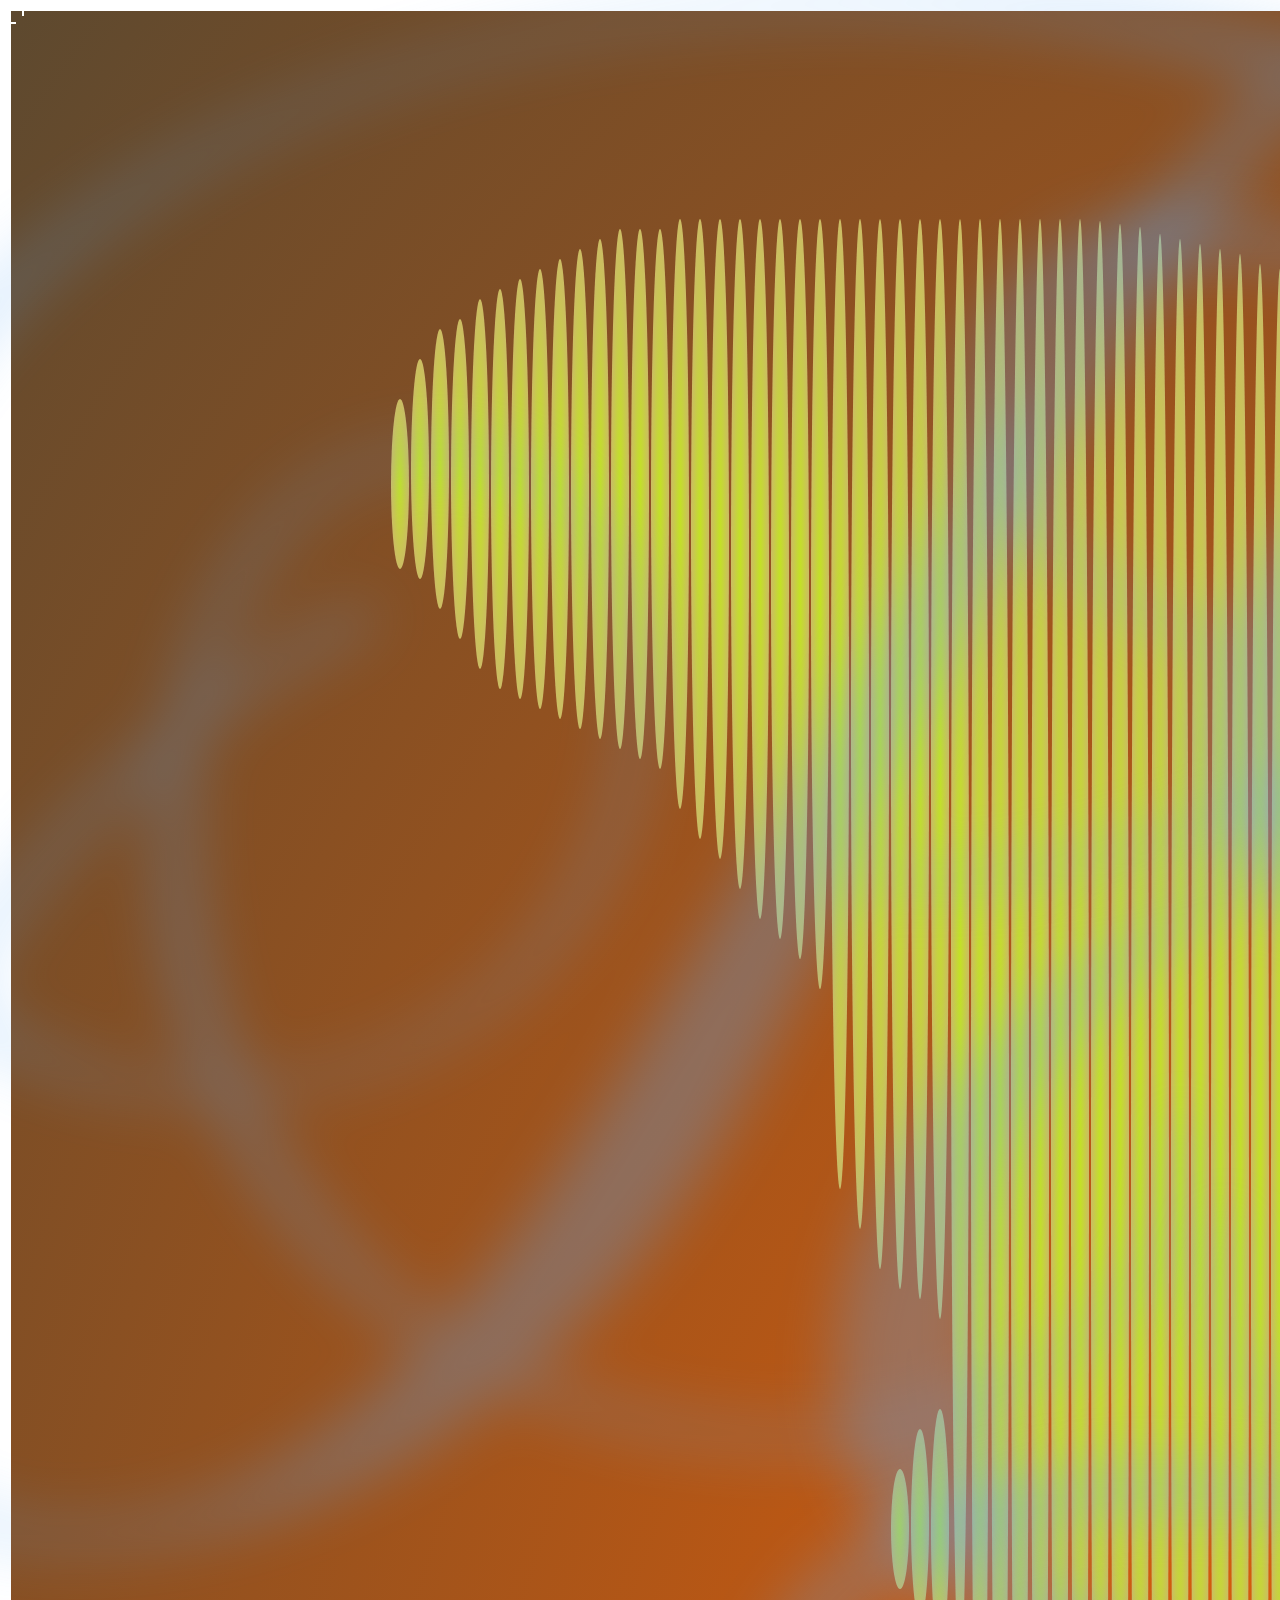
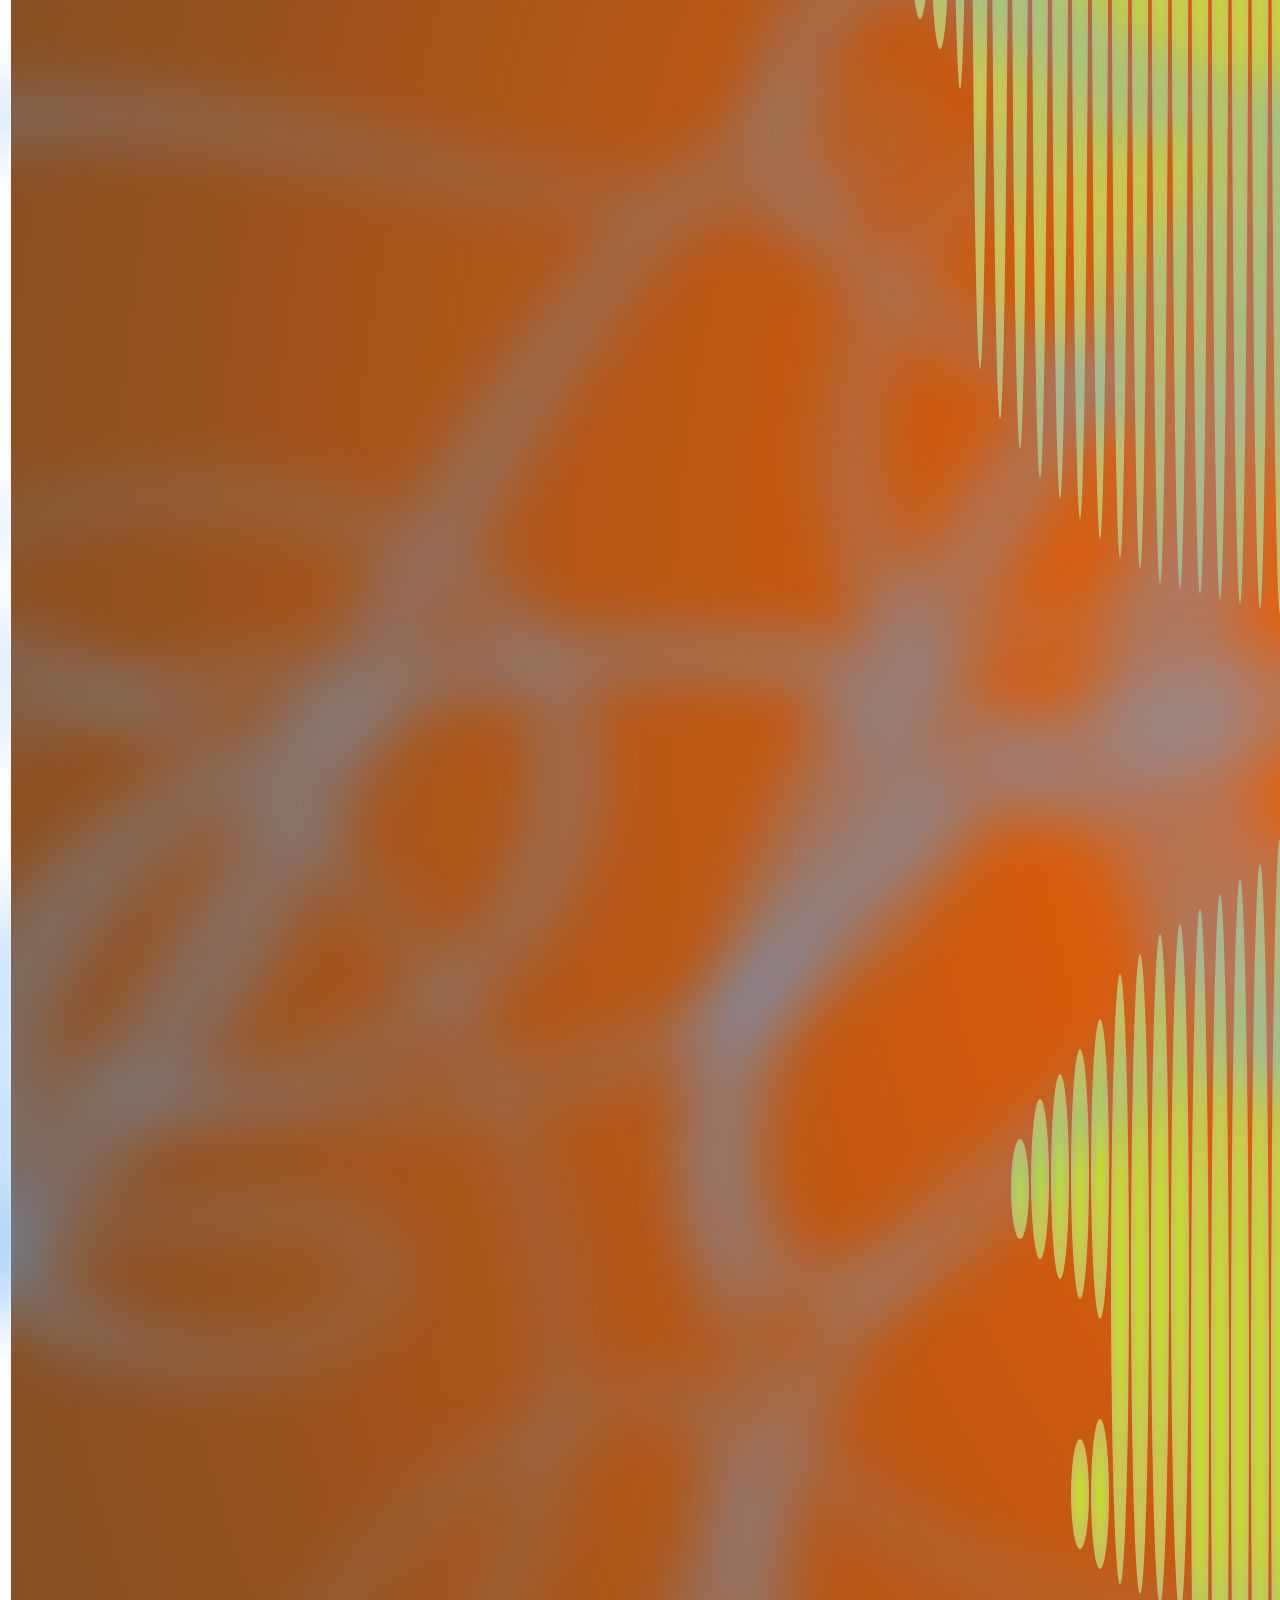
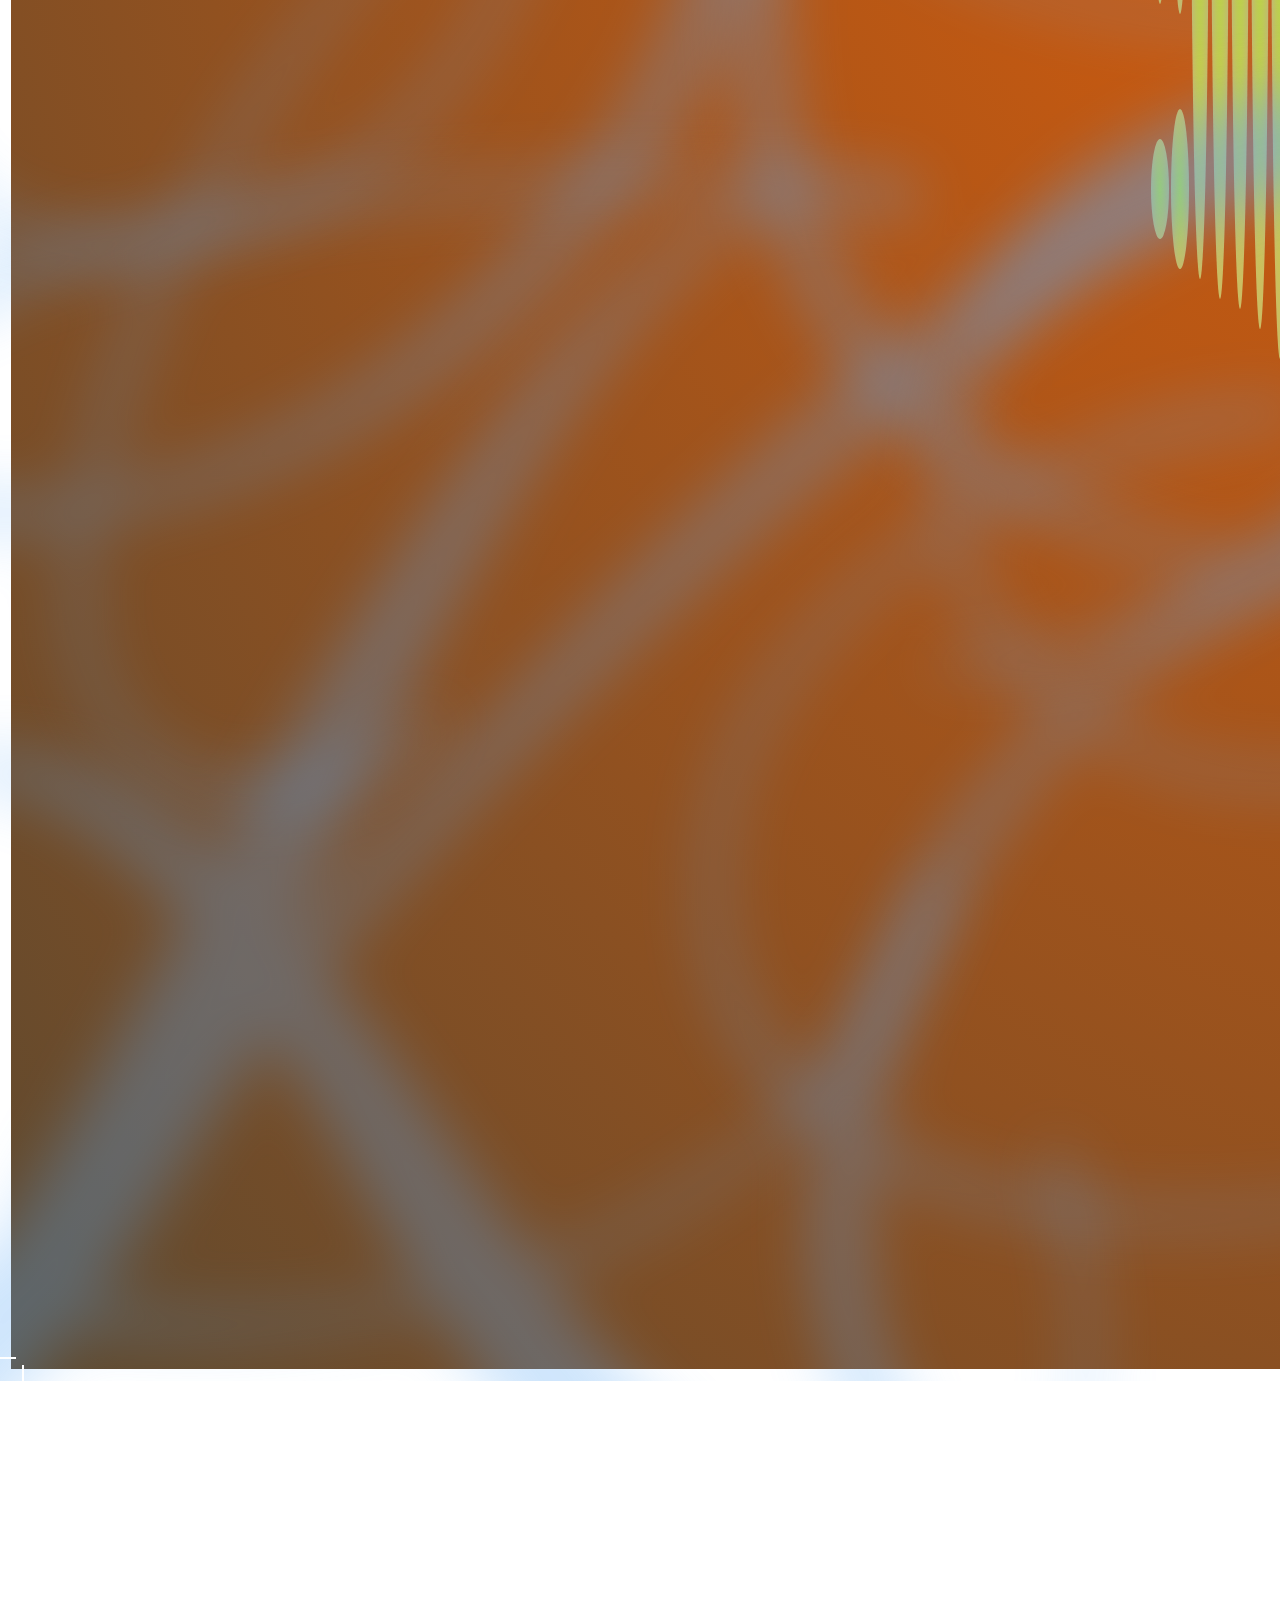
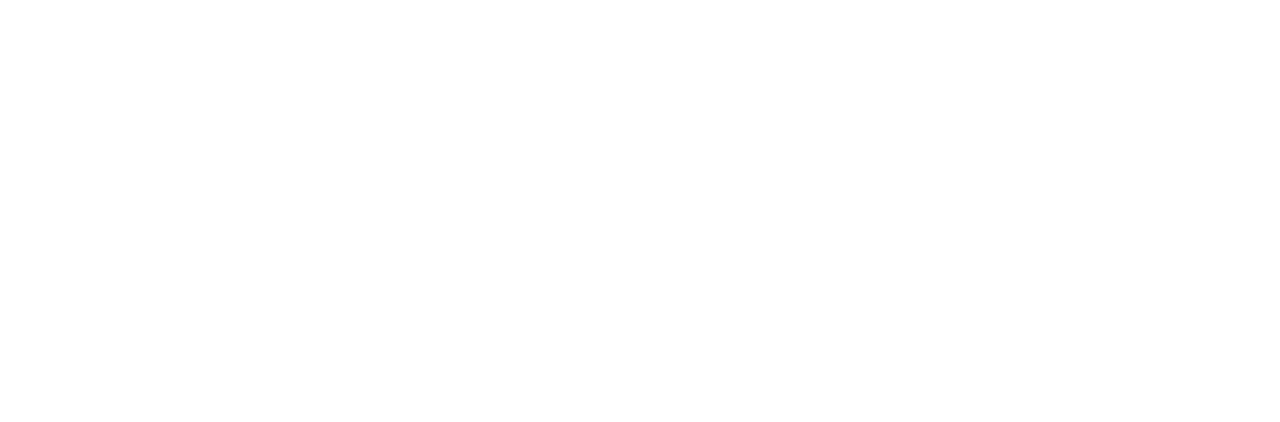
<file: index.html>
<!DOCTYPE html>
<html>
<head>
  <meta charset="UTF-8">
  <title>Juliste</title>
  <link rel="stylesheet" href="/perhonen.css">
  <link href="https://fonts.googleapis.com/css2?family=Mea+Culpa&display=swap" rel="stylesheet">
  <style>
    
  </style>
</head>
<body>
  <main>
    <!-- CROP MARKS - ÄLÄ POISTA! -->
    <div class="cropmark topleft"></div>
    <div class="cropmark topright"></div>
    <div class="cropmark bottomleft"></div>
    <div class="cropmark bottomright"></div>
    <div class="poster-content">
      <!-- JULISTEEN SISÄLTÖ NÄIDEN KAHDEN KOMMENTIN VÄLIIN -->
        
        <!-- esimerkit -->
        <div class="background pattern"></div>

        <div><img class="perhosmalli" src="/perhosmalli.png" alt="perhosmalli" width="" height=""></div>

        <div class="perhonen">
            <div class="viiva1"></div>
            <div class="viiva2"></div>
            <div class="viiva3"></div>
            <div class="viiva4"></div>
            <div class="viiva5"></div>
            <div class="viiva6"></div>
            <div class="viiva7"></div>
            <div class="viiva8"></div>
            <div class="viiva9"></div>
            <div class="viiva10"></div>
            <div class="viiva11"></div>
            <div class="viiva12"></div>
            <div class="viiva13"></div>
            <div class="viiva14"></div>
            <div class="viiva15"></div>
            <div class="viiva16"></div>
            <div class="viiva17"></div>
            <div class="viiva18"></div>
            <div class="viiva19"></div>
            <div class="viiva20"></div>
            <div class="viiva21"></div>
            <div class="viiva22"></div>
            <div class="viiva23"></div>
            <div class="viiva24"></div>
            <div class="viiva25"></div>
            <div class="viiva26"></div>
            <div class="viiva27"></div>
            <div class="viiva28"></div>
            <div class="viiva29"></div>
            <div class="viiva30"></div>
            <div class="viiva31"></div>
            <div class="viiva32"></div>
            <div class="viiva33"></div>
            <div class="viiva34"></div>
            <div class="viiva35"></div>
            <div class="viiva36"></div>
            <div class="viiva37"></div>
            <div class="viiva38"></div>
            <div class="viiva39"></div>
            <div class="viiva40"></div>
            <div class="viiva41"></div>
            <div class="viiva42"></div>
            <div class="viiva43"></div>
            <div class="viiva44"></div>
            <div class="viiva45"></div>
            <div class="viiva46"></div>
            <div class="viiva47"></div>
            <div class="viiva48"></div>
            <div class="viiva49"></div>
            <div class="viiva50"></div>
            <div class="viiva51"></div>
            <div class="viiva52"></div>
            <div class="viiva53"></div>
            <div class="viiva54"></div>
            <div class="viiva55"></div>
            <div class="viiva56"></div>
            <div class="viiva57"></div>
            <div class="viiva58"></div>
            <div class="viiva59"></div>
            <div class="viiva60"></div>
            <div class="viiva61"></div>
            <div class="viiva62"></div>
            <div class="viiva63"></div>
            <div class="viiva64"></div>
            <div class="viiva65"></div>
            <div class="viiva66"></div>
            <div class="viiva67"></div>
            <div class="viiva68"></div>
            <div class="viiva69"></div>
            <div class="viiva70"></div>
            <div class="viiva71"></div>
            <div class="viiva72"></div>
            <div class="viiva73"></div>
            <div class="viiva74"></div>
            <div class="viiva75"></div>
            <div class="viiva76"></div>
            <div class="viiva77"></div>
            <div class="viiva78"></div>
            <div class="viiva79"></div>
            <div class="viiva80"></div>
            <div class="viiva81"></div>
            <div class="viiva82"></div>
            <div class="viiva83"></div>
            <div class="viiva84"></div>
            <div class="viiva85"></div>
            <div class="viiva86"></div>
            <div class="viiva87"></div>
            <div class="viiva88"></div>
            <div class="viiva89"></div>
            <div class="viiva90"></div>
            <div class="viiva91"></div>
            <div class="viiva92"></div>
            <div class="viiva93"></div>
            <div class="viiva94"></div>
            <div class="viiva95"></div>
            <div class="viiva96"></div>
            <div class="viiva97"></div>
            <div class="viiva98"></div>
            <div class="viiva99"></div>
            <div class="viiva100"></div>
            <div class="viiva101"></div>
            <div class="viiva102"></div>
            <div class="viiva103"></div>
            <div class="viiva104"></div>
            <div class="viiva105"></div>
            <div class="viiva106"></div>
            <div class="viiva107"></div>
            <div class="viiva108"></div>
            <div class="viiva109"></div>
            <div class="viiva110"></div>
            <div class="viiva111"></div>
            <div class="viiva112"></div>
            <div class="viiva113"></div>
            <div class="viiva114"></div>
            <div class="viiva115"></div>
            <div class="viiva116"></div>
            <div class="viiva117"></div>
            <div class="viiva118"></div>
            <div class="viiva119"></div>
            <div class="viiva120"></div>
            <div class="viiva121"></div>
            <div class="viiva122"></div>
            <div class="viiva123"></div>
            <div class="viiva124"></div>
            <div class="viiva125"></div>
            <div class="viiva126"></div>
            <div class="viiva127"></div>
            <div class="viiva128"></div>
            <div class="viiva129"></div>
            <div class="viiva130"></div>
            <div class="viiva131"></div>
            <div class="viiva132"></div>
            <div class="viiva133"></div>
            <div class="viiva134"></div>
            <div class="viiva135"></div>
            <div class="viiva136"></div>
            <div class="viiva137"></div>
            <div class="viiva138"></div>

            <div class="viiva139"></div>
            <div class="viiva140"></div>
            <div class="viiva141"></div>
            <div class="viiva142"></div>
            <div class="viiva143"></div>
            <div class="viiva144"></div>
            <div class="viiva145"></div>
            <div class="viiva146"></div>
            <div class="viiva147"></div>
            <div class="viiva148"></div>
            <div class="viiva149"></div>
            <div class="viiva150"></div>
            <div class="viiva151"></div>
            <div class="viiva152"></div>
            <div class="viiva153"></div>
            <div class="viiva154"></div>
            <div class="viiva155"></div>
            <div class="viiva156"></div>
            <div class="viiva157"></div>
            <div class="viiva158"></div>
            <div class="viiva159"></div>
            <div class="viiva160"></div>
            <div class="viiva161"></div>
            <div class="viiva162"></div>
            <div class="viiva163"></div>
            <div class="viiva164"></div>
            <div class="viiva165"></div>
            <div class="viiva166"></div>
            <div class="viiva167"></div>
            <div class="viiva168"></div>
            <div class="viiva169"></div>
            <div class="viiva170"></div>
            <div class="viiva171"></div>
            <div class="viiva172"></div>
            <div class="viiva173"></div>
            <div class="viiva174"></div>
            <div class="viiva175"></div>
            <div class="viiva176"></div>
            <div class="viiva177"></div>
            <div class="viiva178"></div>
            <div class="viiva179"></div>
            <div class="viiva180"></div>
            <div class="viiva181"></div>
            <div class="viiva182"></div>
            <div class="viiva183"></div>
            <div class="viiva184"></div>
            <div class="viiva185"></div>
            <div class="viiva186"></div>
            <div class="viiva187"></div>
            <div class="viiva188"></div>

        </div>

        <div class="teksti">
            <div class="P">P</div>
            <div class="E1">E</div>
            <div class="R">R</div>
            <div class="H">H</div>
            <div class="O">O</div>
            <div class="S">S</div>
            <div class="E2">E</div>
            <div class="F">F</div>
            <div class="E3">E</div>
            <div class="K">K</div>
            <div class="T">T</div>
            <div class="I">I</div>
        </div>

      <!-- JULISTEEN SISÄLTÖ NÄIDEN KAHDEN KOMMENTIN VÄLIIN -->
    </div>
  </main>
</body>
</html>
</file>
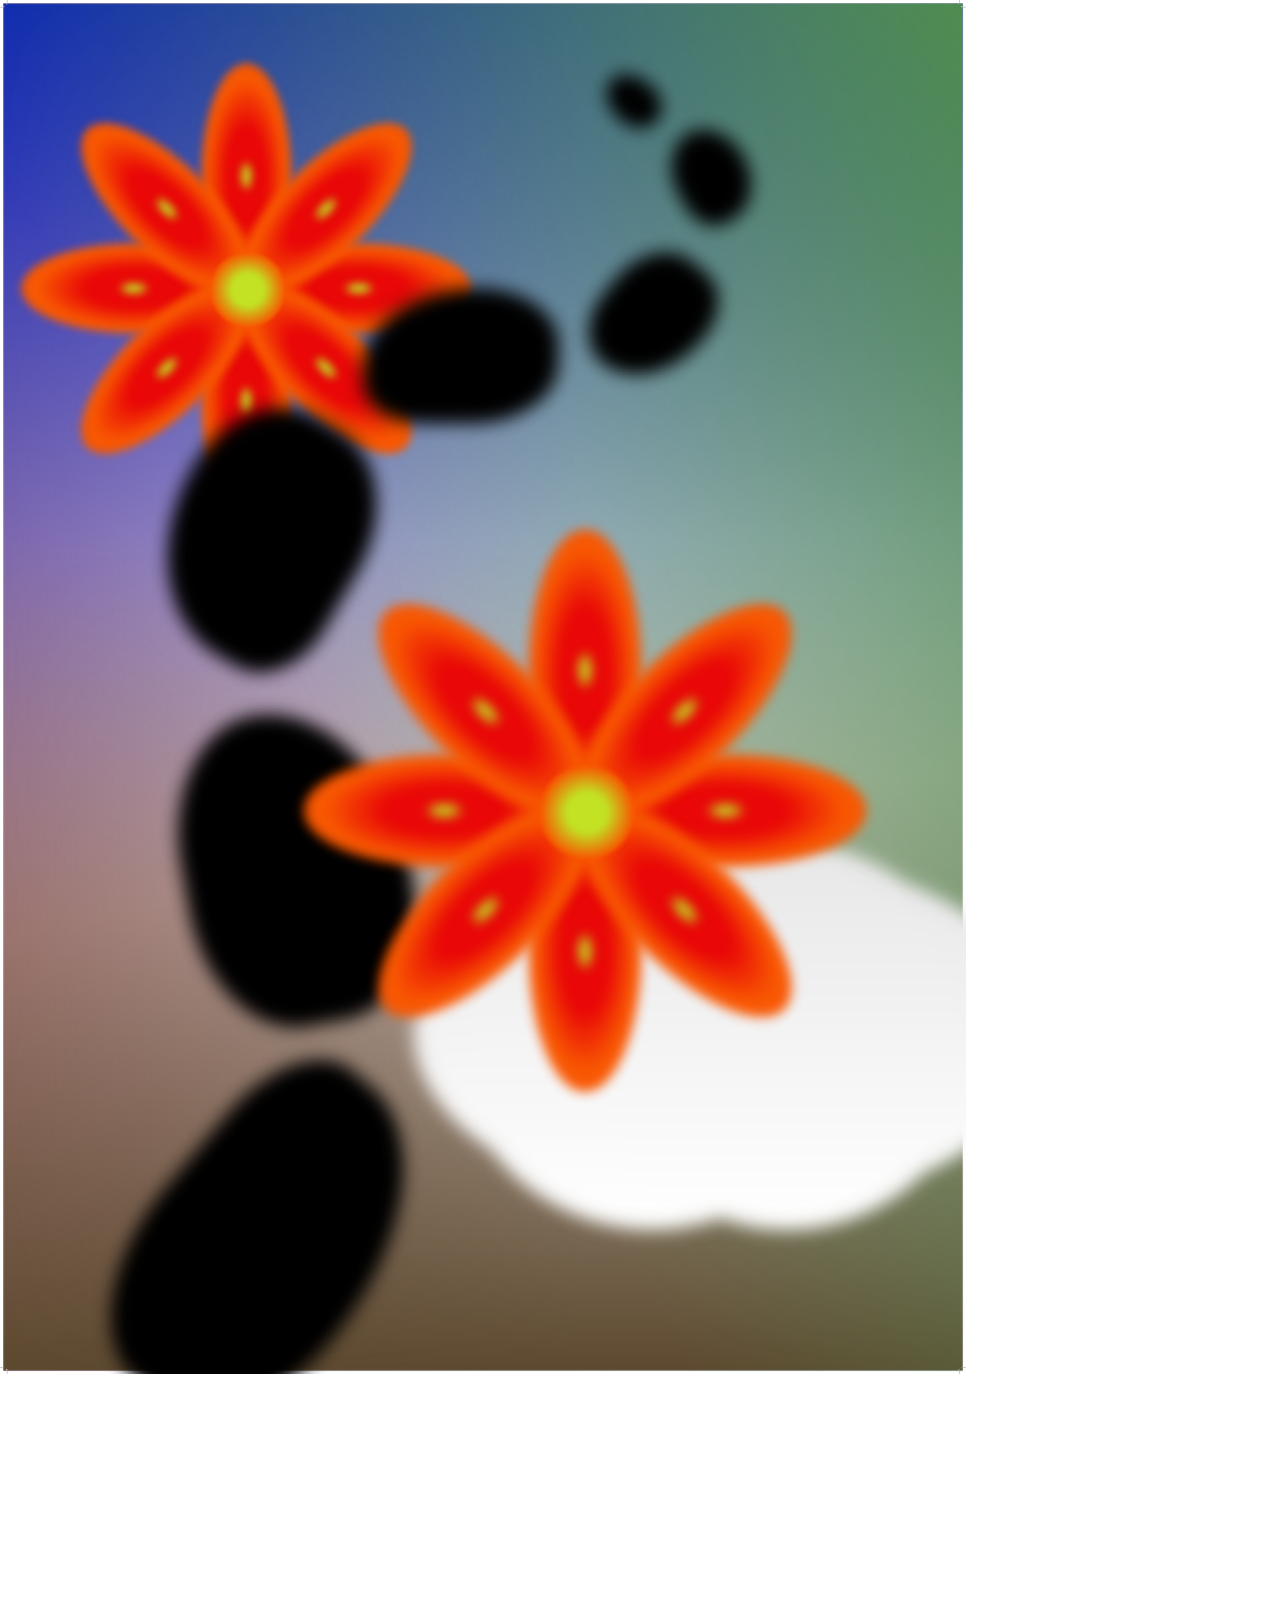
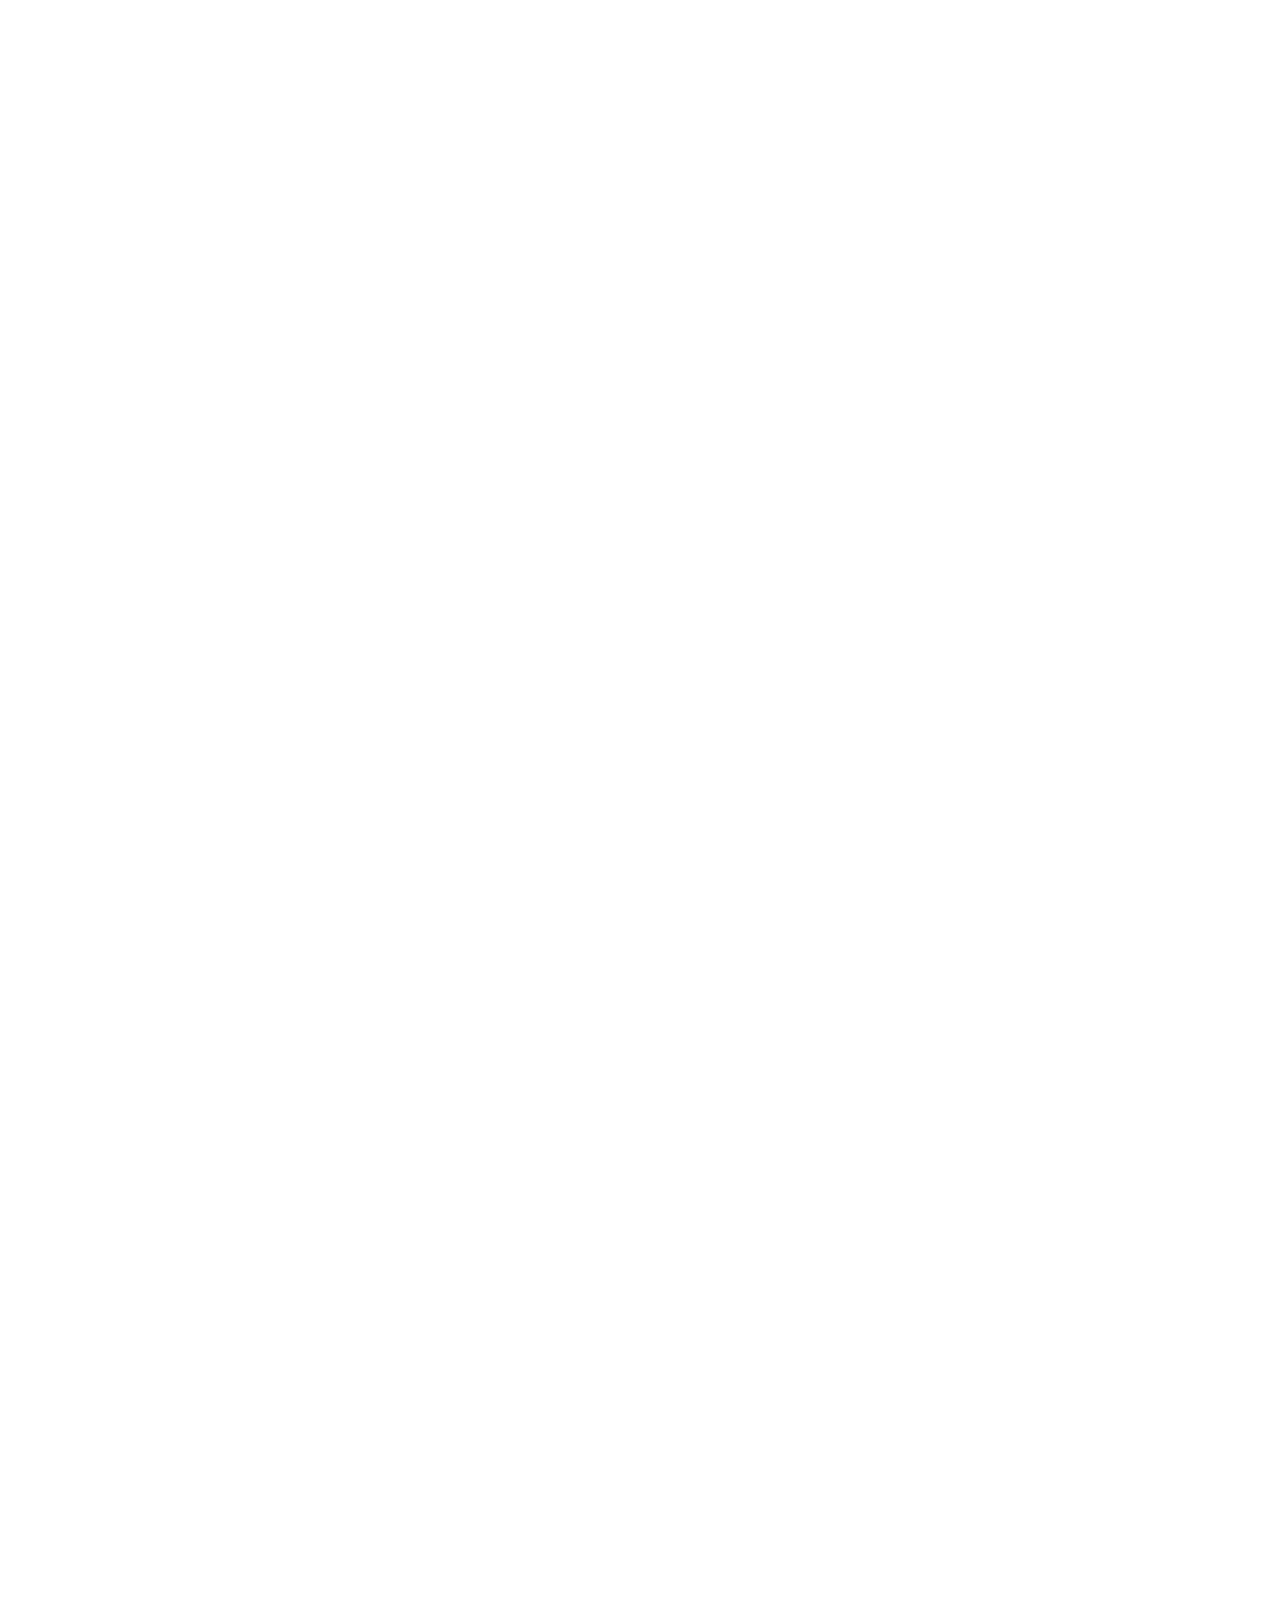
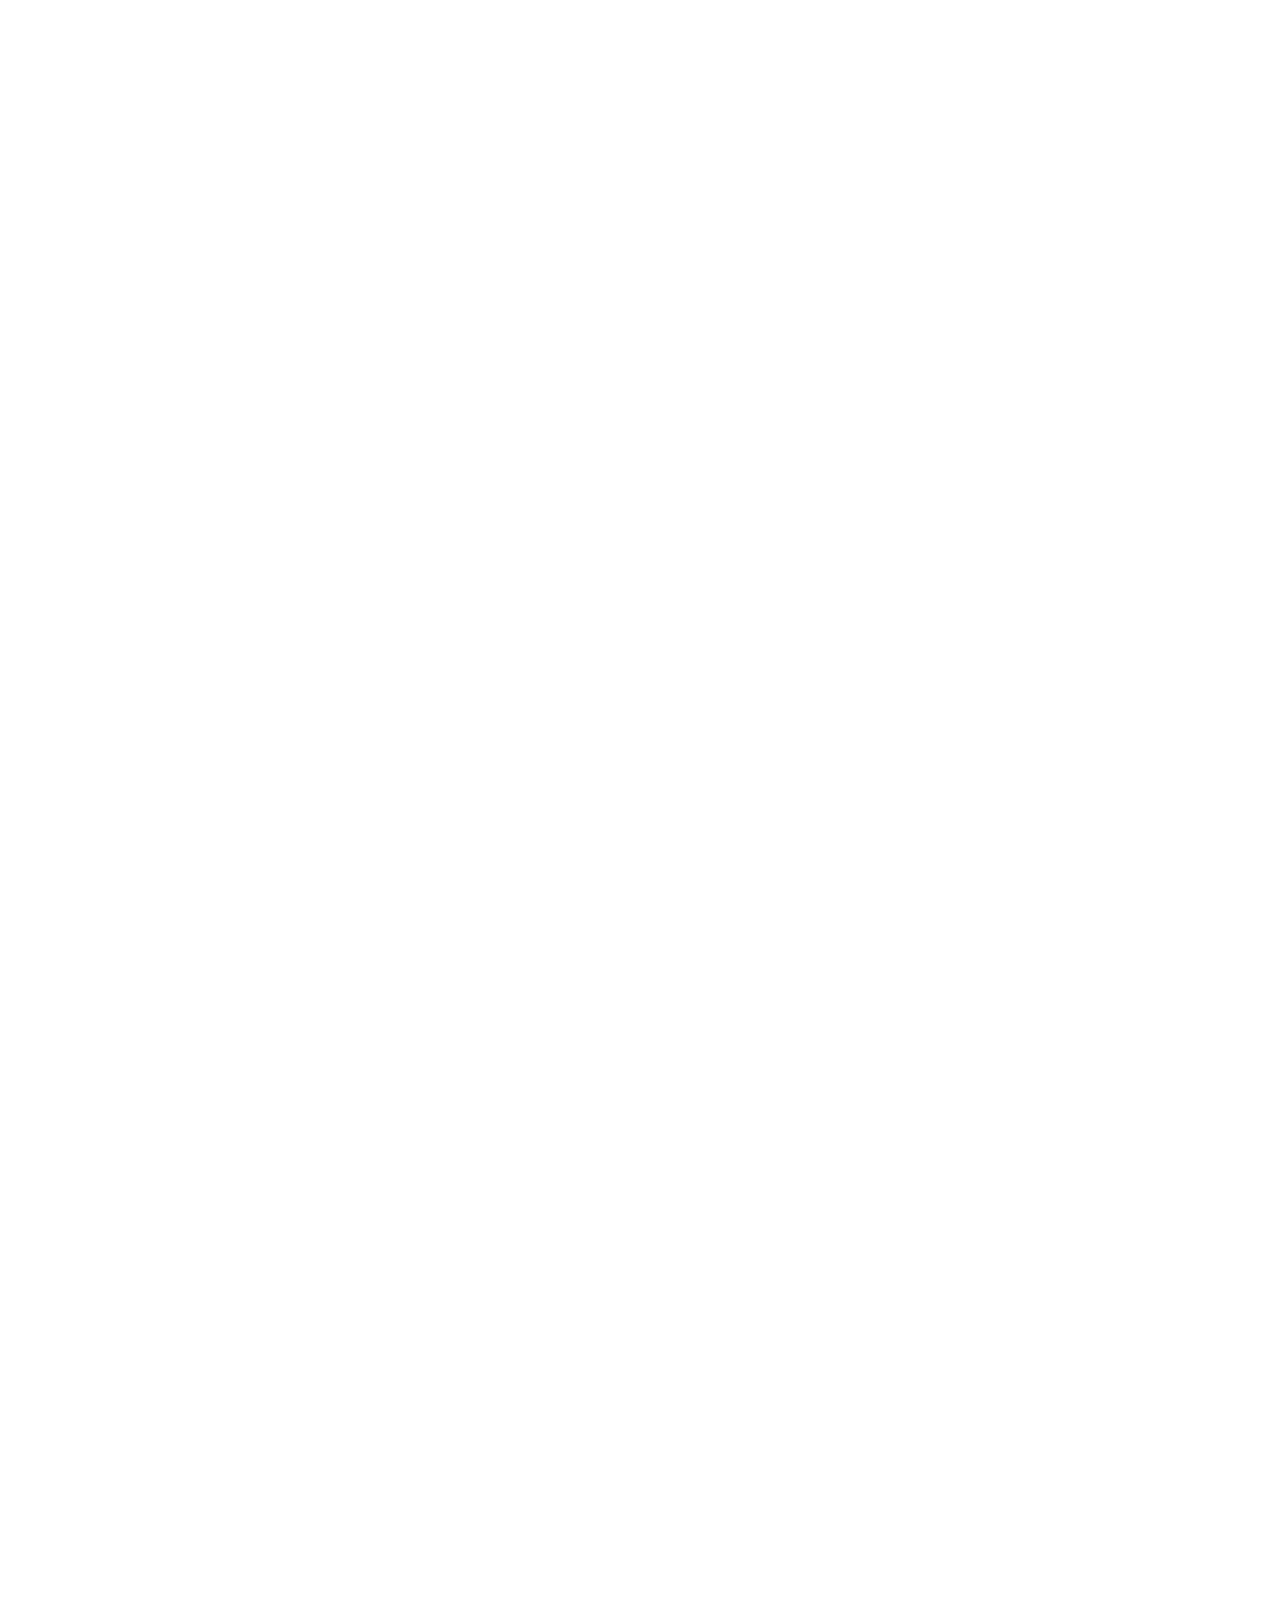
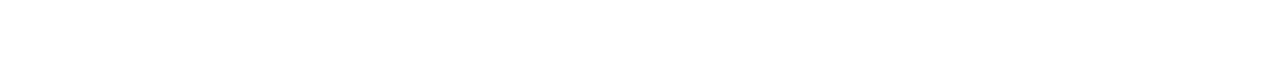
<file: poster.html>
<!DOCTYPE html>
<html>
<head>
  <meta charset="UTF-8">
  <title>Juliste</title>
  <link rel="stylesheet" href="/styles.css">
  <style>
    
  </style>
</head>
<body>
  <main>
    <!-- CROP MARKS - ÄLÄ POISTA! -->
    <div class="cropmark topleft"></div>
    <div class="cropmark topright"></div>
    <div class="cropmark bottomleft"></div>
    <div class="cropmark bottomright"></div>
    <div class="poster-content">
      <!-- JULISTEEN SISÄLTÖ NÄIDEN KAHDEN KOMMENTIN VÄLIIN -->
        
        <!-- esimerkit -->
        <div class="background"></div>

        <div class="cloud"></div>

        <div class="flower2">
            <div class="petal petal1"></div>
            <div class="petal petal2"></div>
            <div class="petal petal3"></div>
            <div class="petal petal4"></div>
            <div class="petal petal5"></div>
            <div class="petal petal6"></div>
            <div class="petal petal7"></div>
            <div class="petal petal8"></div>
            <div class="center"></div>
        </div>

        <div class="potatoes">
            <div class="potato potato1"></div>
            <div class="potato potato2"></div>
            <div class="potato potato3"></div>
            <div class="potato potato4"></div>
            <div class="potato potato5"></div>
            <div class="potato potato6"></div>
            <div class="potato potato7"></div>
        </div>

        <div class="flower1">
            <div class="petal petal1"></div>
            <div class="petal petal2"></div>
            <div class="petal petal3"></div>
            <div class="petal petal4"></div>
            <div class="petal petal5"></div>
            <div class="petal petal6"></div>
            <div class="petal petal7"></div>
            <div class="petal petal8"></div>
            <div class="center"></div>
        </div>

      <!-- JULISTEEN SISÄLTÖ NÄIDEN KAHDEN KOMMENTIN VÄLIIN -->
    </div>
  </main>
</body>
</html>
</file>
<file: perhonen.css>
*:where(:not(html, iframe, canvas, img, svg, video, audio):not(svg *, symbol *)) {
    all: unset;
    display: revert;
  }
  *, *::before, *::after {
    box-sizing: border-box;
  }
  html, body {
    margin:0;
    width:fit-content;
    overflow: hidden;
  }
  @page {
    size: 852mm 1212mm;
    margin: 0mm;
  }
  main {
    width:846mm;
    height:1206mm;
    margin:3mm;
    position:relative;
  }
  .poster-content {
    width:100%;
    height:100%;
  }
  .cropmark, .cropmark:after {
    position:absolute;
    background:black;
    outline:0.1mm solid white;
    z-index:10000;
  }
  .topleft {
    width:0.1mm;
    height: 4mm;
    top:-3mm;
    left:3mm;
  }
  .topleft::after { 
    content:'';
    height:0.1mm;
    width:4mm;
    top:6mm;
    left:-6mm;
  }
  .topright {
    width:0.1mm;
    height:4mm;
    top:-3mm;
    right:3mm;
  }
  .topright::after {
    content:'';
    height:0.1mm;
    width:4mm;
    top:6mm;
    right:-6mm;
  }
  .bottomleft {
  width:0.1mm;
  height:4mm;
  bottom:-3mm;
  left:3mm;
  }
  .bottomleft::after {
    content:'';
    height:0.1mm;
    width:4mm;
    bottom:6mm;
    left:-6mm;
  }
  .bottomright {
    width:0.1mm;
    height:4mm;
    bottom:-3mm;
    right:3mm;
  }
  .bottomright::after {
    content:'';
    height:0.1mm;
    width:4mm;
    bottom:6mm;
    right:-6mm;
  }

  body {
    transform-origin:0 0;

  }


  .background {
    width:100%;
    height:100%;
    background-color: black;
    background:
              
              linear-gradient(240deg, #508c50, rgba(0,255,0,0) 60.71%),
              linear-gradient(0deg, #5d492f, rgba(0,0,255,0) 60.71%),
              linear-gradient(170deg, #0a23ba, rgba(0,0,255,0) 60.71%),
              linear-gradient(90deg, #d29aa7, rgba(255,0,0,0) 60.71%);

              background: radial-gradient(#ff6200, #5d492f);
  }



.perhosmalli {
    position: absolute;
    right: -590px;
    top: 1800px;
    opacity: 50%;
    scale: 0%;
}


.perhonen {
    position: absolute;
    div {
        background-color: #c3e224;
        position: absolute;
        border-radius: 50%;
        width: 18px;
        background: radial-gradient(#c3e224, #cfac7f);
    }   
 }

 .viiva1 { height: 170px; left: 380px; bottom: 4000px;}
 .viiva2 { height: 220px; left: 400px; bottom: 3990px;}
 .viiva3 { height: 280px; left: 420px; bottom: 3960px;}
 .viiva4 { height: 320px; left: 440px; bottom: 3930px;}
 .viiva5 { height: 370px; left: 460px; bottom: 3900px;}
 .viiva6 { height: 400px; left: 480px; bottom: 3880px;}
 .viiva7 { height: 420px; left: 500px; bottom: 3870px;}
 .viiva8 { height: 440px; left: 520px; bottom: 3860px;}
 .viiva9 { height: 460px; left: 540px; bottom: 3850px;}
 .viiva10 { height: 480px; left: 560px; bottom: 3840px;}
 .viiva11 { height: 500px; left: 580px; bottom: 3830px;}
 .viiva12 { height: 520px; left: 600px; bottom: 3820px;}
 .viiva13 { height: 530px; left: 620px; bottom: 3810px;}
 .viiva14 { height: 540px; left: 640px; bottom: 3800px;}
 .viiva15 { height: 590px; left: 660px; bottom: 3760px;}
 .viiva16 { height: 620px; left: 680px; bottom: 3730px;}
 .viiva17 { height: 640px; left: 700px; bottom: 3710px;}
 .viiva18 { height: 670px; left: 720px; bottom: 3680px;}
 .viiva19 { height: 700px; left: 740px; bottom: 3650px;}
 .viiva20 { height: 720px; left: 760px; bottom: 3630px;}
 .viiva21 { height: 740px; left: 780px; bottom: 3610px;}
 .viiva22 { height: 770px; left: 800px; bottom: 3580px;}
 .viiva23 { height: 970px; left: 820px; bottom: 3380px;}
 .viiva24 { height: 1010px; left: 840px; bottom: 3340px;}
 .viiva25 { height: 1050px; left: 860px; bottom: 3300px;}
 .viiva26 { height: 1070px; left: 880px; bottom: 3280px;}
 .viiva27 { height: 1080px; left: 900px; bottom: 3270px;}
 .viiva28 { height: 1100px; left: 920px; bottom: 3250px;}
 .viiva29 { height: 1470px; left: 940px; bottom: 2880px;}
 .viiva30 { height: 1750px; left: 960px; bottom: 2600px;}
 .viiva31 { height: 1800px; left: 980px; bottom: 2550px;}
 .viiva32 { height: 1830px; left: 1000px; bottom: 2520px;}
 .viiva33 { height: 1860px; left: 1020px; bottom: 2490px;}
 .viiva34 { height: 1880px; left: 1040px; bottom: 2470px;}
 .viiva35 { height: 1900px; left: 1060px; bottom: 2450px;}
 .viiva36 { height: 1918px; left: 1080px; bottom: 2430px;}
 .viiva37 { height: 1935px; left: 1100px; bottom: 2410px;}
 .viiva38 { height: 1942px; left: 1120px; bottom: 2400px;}
 .viiva39 { height: 1950px; left: 1140px; bottom: 2385px;}
 .viiva40 { height: 1950px; left: 1160px; bottom: 2380px;}
 .viiva41 { height: 1950px; left: 1180px; bottom: 2375px;}
 .viiva42 { height: 1950px; left: 1200px; bottom: 2370px;}
 .viiva43 { height: 1950px; left: 1220px; bottom: 2365px;}
 .viiva44 { height: 1945px; left: 1240px; bottom: 2360px;}
 .viiva45 { height: 1945px; left: 1260px; bottom: 2355px;}
 .viiva46 { height: 1940px; left: 1280px; bottom: 2350px;}
 .viiva47 { height: 1935px; left: 1300px; bottom: 2350px;}
 .viiva48 { height: 1930px; left: 1320px; bottom: 2350px;}
 .viiva49 { height: 1925px; left: 1340px; bottom: 2350px;}
 .viiva50 { height: 1920px; left: 1360px; bottom: 2345px;}
 .viiva51 { height: 1915px; left: 1380px; bottom: 2345px;}
 .viiva52 { height: 1910px; left: 1400px; bottom: 2345px;}
 .viiva53 { height: 1905px; left: 1420px; bottom: 2345px;}
 .viiva54 { height: 1900px; left: 1440px; bottom: 2345px;}
 .viiva55 { height: 1895px; left: 1460px; bottom: 2345px;}
 .viiva56 { height: 1885px; left: 1480px; bottom: 2345px;}
 .viiva57 { height: 1880px; left: 1500px; bottom: 2345px;}
 .viiva58 { height: 1875px; left: 1520px; bottom: 2345px;}
 .viiva59 { height: 1865px; left: 1540px; bottom: 2345px;}
 .viiva60 { height: 1850px; left: 1560px; bottom: 2345px;}
 .viiva61 { height: 1840px; left: 1580px; bottom: 2345px;}
 .viiva62 { height: 1825px; left: 1600px; bottom: 2350px;}
 .viiva63 { height: 1810px; left: 1620px; bottom: 2350px;}
 .viiva64 { height: 3785px; left: 1640px; bottom: 360px;}
 .viiva65 { height: 3775px; left: 1660px; bottom: 360px;}
 .viiva66 { height: 3760px; left: 1680px; bottom: 360px;}
 .viiva67 { height: 3740px; left: 1700px; bottom: 370px;}
 .viiva68 { height: 3720px; left: 1720px; bottom: 380px;}
 .viiva69 { height: 3700px; left: 1740px; bottom: 390px;}
 .viiva70 { height: 3680px; left: 1760px; bottom: 400px;}
 
 .viiva72 { height: 3660px; left: 1780px; bottom: 410px;}
 .viiva73 { height: 3650px; left: 1800px; bottom: 410px;}
 .viiva74 { height: 3640px; left: 1820px; bottom: 410px;}
 .viiva75 { height: 3640px; left: 1840px; bottom: 400px;}
 .viiva76 { height: 3640px; left: 1860px; bottom: 380px;}
 .viiva77 { height: 3640px; left: 1880px; bottom: 370px;}
 .viiva78 { height: 3650px; left: 1900px; bottom: 350px;}
 .viiva79 { height: 3650px; left: 1920px; bottom: 330px;}
 .viiva80 { height: 3650px; left: 1940px; bottom: 320px;}
 .viiva81 { height: 3650px; left: 1960px; bottom: 300px;}
 .viiva82 { height: 3650px; left: 1980px; bottom: 280px;}
 .viiva83 { height: 3640px; left: 2000px; bottom: 280px;}
 .viiva84 { height: 3625px; left: 2020px; bottom: 280px;}
 .viiva85 { height: 3600px; left: 2040px; bottom: 285px;}
 .viiva86 { height: 3570px; left: 2060px; bottom: 295px;}
 .viiva87 { height: 3540px; left: 2080px; bottom: 305px;}
 .viiva88 { height: 3505px; left: 2100px; bottom: 315px;}
 .viiva89 { height: 3470px; left: 2120px; bottom: 330px;}
 .viiva90 { height: 3430px; left: 2140px; bottom: 350px;}
 .viiva91 { height: 3400px; left: 2160px; bottom: 365px;}
 .viiva92 { height: 3360px; left: 2180px; bottom: 380px;}
 .viiva93 { height: 3330px; left: 2200px; bottom: 395px;}
 .viiva94 { height: 3295px; left: 2220px; bottom: 410px;}
 .viiva95 { height: 3260px; left: 2240px; bottom: 425px;}
 .viiva96 { height: 3220px; left: 2260px; bottom: 435px;}
 .viiva97 { height: 3190px; left: 2280px; bottom: 445px;}
 .viiva98 { height: 3160px; left: 2300px; bottom: 455px;}
 .viiva99 { height: 3130px; left: 2320px; bottom: 465px;}
 .viiva100 { height: 3100px; left: 2340px; bottom: 480px;}
 .viiva101 { height: 3060px; left: 2360px; bottom: 495px;}
 .viiva102 { height: 3025px; left: 2380px; bottom: 505px;}
 .viiva103 { height: 2995px; left: 2400px; bottom: 515px;}
 .viiva104 { height: 2960px; left: 2420px; bottom: 530px;}
 .viiva105 { height: 2920px; left: 2440px; bottom: 545px;}
 .viiva106 { height: 2880px; left: 2460px; bottom: 555px;}
 .viiva107 { height: 2840px; left: 2480px; bottom: 570px;}
 .viiva108 { height: 2800px; left: 2500px; bottom: 580px;}
 .viiva109 { height: 2760px; left: 2520px; bottom: 590px;}
 .viiva110 { height: 2720px; left: 2540px; bottom: 610px;}

 .viiva112 { height: 2680px; left: 2560px; bottom: 620px;}
 .viiva113 { height: 2640px; left: 2580px; bottom: 635px;}
 .viiva114 { height: 2590px; left: 2600px; bottom: 650px;}
 .viiva115 { height: 2550px; left: 2620px; bottom: 670px;}
 .viiva116 { height: 2500px; left: 2640px; bottom: 690px;}
 .viiva117 { height: 2450px; left: 2660px; bottom: 710px;}
 .viiva118 { height: 2405px; left: 2680px; bottom: 730px;}
 .viiva119 { height: 2350px; left: 2700px; bottom: 755px;}
 .viiva120 { height: 2305px; left: 2720px; bottom: 775px;}
 .viiva121 { height: 2240px; left: 2740px; bottom: 800px;}
 .viiva122 { height: 2170px; left: 2760px; bottom: 840px;}
 .viiva123 { height: 2090px; left: 2780px; bottom: 880px;}
 .viiva124 { height: 1980px; left: 2800px; bottom: 970px;}
 .viiva125 { height: 1870px; left: 2820px; bottom: 1040px;}
 .viiva126 { height: 1780px; left: 2840px; bottom: 1110px;}
 .viiva127 { height: 1690px; left: 2860px; bottom: 1160px;}
 .viiva128 { height: 1610px; left: 2880px; bottom: 1200px;}
 .viiva129 { height: 1530px; left: 2900px; bottom: 1240px;}
 .viiva130 { height: 1470px; left: 2920px; bottom: 1270px;}
 .viiva131 { height: 1430px; left: 2940px; bottom: 1290px;}
 .viiva132 { height: 1380px; left: 2960px; bottom: 1310px;}
 .viiva133 { height: 1325px; left: 2980px; bottom: 1340px;}
 .viiva134 { height: 1260px; left: 3000px; bottom: 1360px;}
 .viiva135 { height: 1210px; left: 3020px; bottom: 1375px;}
 .viiva136 { height: 1160px; left: 3040px; bottom: 1400px;}
 .viiva137 { height: 1110px; left: 3060px; bottom: 1430px;}
 .viiva138 { height: 1060px; left: 3080px; bottom: 1460px;}
 .viiva139 { height: 1170px; left: 3100px; bottom: 1370px;}
 .viiva140 { height: 1630px; left: 3120px; bottom: 1270px;}
 .viiva141 { height: 1730px; left: 3140px; bottom: 1210px;}
 .viiva142 { height: 1800px; left: 3160px; bottom: 1160px;}
 .viiva143 { height: 1820px; left: 3180px; bottom: 1150px;}
 .viiva144 { height: 1840px; left: 3200px; bottom: 1140px;}

 /*täydennykset*/
 .viiva145 { height: 1960px; left: 1620px; bottom: 360px;}
 .viiva146 { height: 1950px; left: 1600px; bottom: 360px;}
 .viiva147 { height: 1920px; left: 1580px; bottom: 380px;}
 .viiva148 { height: 1890px; left: 1560px; bottom: 400px;}
 .viiva149 { height: 1830px; left: 1540px; bottom: 450px;}
 .viiva150 { height: 1690px; left: 1520px; bottom: 580px;}
 .viiva151 { height: 1640px; left: 1500px; bottom: 620px;}
 .viiva152 { height: 1600px; left: 1480px; bottom: 650px;}
 .viiva153 { height: 1570px; left: 1460px; bottom: 670px;}
 .viiva154 { height: 1550px; left: 1440px; bottom: 680px;}
 .viiva155 { height: 1530px; left: 1420px; bottom: 690px;}
 .viiva156 { height: 1520px; left: 1400px; bottom: 690px;}
 .viiva157 { height: 1515px; left: 1380px; bottom: 685px;}
 .viiva158 { height: 1510px; left: 1360px; bottom: 685px;}
 .viiva159 { height: 1490px; left: 1340px; bottom: 690px;}
 .viiva160 { height: 1470px; left: 1320px; bottom: 700px;}
 .viiva161 { height: 1180px; left: 1300px; bottom: 980px;}
 .viiva162 { height: 1150px; left: 1280px; bottom: 1000px;}
 .viiva163 { height: 1120px; left: 1260px; bottom: 1010px;}

 .viiva164 { height: 140px; left: 1300px; bottom: 720px;}
 .viiva165 { height: 100px; left: 1280px; bottom: 740px;}

 .viiva166 { height: 1065px; left: 1240px; bottom: 1040px;}
 .viiva167 { height: 1030px; left: 1220px; bottom: 1060px;}
 .viiva168 { height: 1005px; left: 1200px; bottom: 1070px;}
 .viiva169 { height: 970px; left: 1180px; bottom: 1090px;}
 .viiva170 { height: 690px; left: 1160px; bottom: 1355px;}
 .viiva171 { height: 670px; left: 1140px; bottom: 1365px;}
 .viiva172 { height: 640px; left: 1120px; bottom: 1375px;}
 .viiva173 { height: 610px; left: 1100px; bottom: 1385px;}

 .viiva174 { height: 150px; left: 1080px; bottom: 1400px;}
 .viiva175 { height: 110px; left: 1060px; bottom: 1420px;}

 .viiva176 { height: 300px; left: 1080px; bottom: 1650px;}
 .viiva177 { height: 250px; left: 1060px; bottom: 1670px;}
 .viiva178 { height: 205px; left: 1040px; bottom: 1690px;}
 .viiva179 { height: 160px; left: 1020px; bottom: 1710px;}
 .viiva180 { height: 100px; left: 1000px; bottom: 1730px;}

 .viiva181 { height: 160px; left: 1160px; bottom: 1100px;}
 .viiva182 { height: 100px; left: 1140px; bottom: 1130px;}

 .viiva183 { height: 240px; left: 920px; bottom: 2920px;}
 .viiva184 { height: 190px; left: 900px; bottom: 2950px;}
 .viiva185 { height: 120px; left: 880px; bottom: 2980px;}


.teksti {
    div {
        font-family: "Mea Culpa", cursive;
        font-size: 900;
        font-style: normal;
        color: #5ca9f5;
        scale: 10000%;
        z-index: 1;
        opacity: 30%;
        filter: blur(0.3px);
    }
}

 .P {
    position: absolute;
    top: 800px;
    left: 600px;
}

.E1 {
    position: absolute;
    top: 1000px;
    left: 1500px;
}

.R {
    position: absolute;
    top: 900px;
    left: 2600px;
}

.H {
    position: absolute;
    top: 2300px;
    left: 200px;
}

.O {
    position: absolute;
    top: 2100px;
    left: 1500px;
}

.S {
    position: absolute;
    top: 2100px;
    left: 2500px;
}

.E2 {
    position: absolute;
    top: 3000px;
    left: 200px;
}


.F {
    position: absolute;
    top: 3000px;
    left: 1400px;
}

.E3 {
    position: absolute;
    top: 3100px;
    left: 2500px;
}

.K {
    position: absolute;
    top: 4100px;
    left: 300px;
}

.T {
    position: absolute;
    top: 4100px;
    left: 1400px;
}

.I {
    position: absolute;
    top: 4100px;
    left: 2700px;
}
</file>
<file: styles.css>
*:where(:not(html, iframe, canvas, img, svg, video, audio):not(svg *, symbol *)) {
    all: unset;
    display: revert;
  }
  *, *::before, *::after {
    box-sizing: border-box;
  }
  html, body {
    margin:0;
    width:fit-content;
    overflow: hidden;
  }
  @page {
    size: 852mm 1212mm;
    margin: 0mm;
  }
  main {
    width:846mm;
    height:1206mm;
    margin:3mm;
    position:relative;
  }
  .poster-content {
    width:100%;
    height:100%;
  }
  .cropmark, .cropmark:after {
    position:absolute;
    background:black;
    outline:0.1mm solid white;
    z-index:10000;
  }
  .topleft {
    width:0.1mm;
    height: 4mm;
    top:-3mm;
    left:3mm;
  }
  .topleft::after { 
    content:'';
    height:0.1mm;
    width:4mm;
    top:6mm;
    left:-6mm;
  }
  .topright {
    width:0.1mm;
    height:4mm;
    top:-3mm;
    right:3mm;
  }
  .topright::after {
    content:'';
    height:0.1mm;
    width:4mm;
    top:6mm;
    right:-6mm;
  }
  .bottomleft {
  width:0.1mm;
  height:4mm;
  bottom:-3mm;
  left:3mm;
  }
  .bottomleft::after {
    content:'';
    height:0.1mm;
    width:4mm;
    bottom:6mm;
    left:-6mm;
  }
  .bottomright {
    width:0.1mm;
    height:4mm;
    bottom:-3mm;
    right:3mm;
  }
  .bottomright::after {
    content:'';
    height:0.1mm;
    width:4mm;
    bottom:6mm;
    right:-6mm;
  }

  body {
    transform-origin:0 0;
    scale: 0.3; /* POISTA SCALE PAINOVERSIOON TAI KUN HALUAT KATSOA OIKEASSA KOOSSA: */
  }
  /* ESIMERKKI: */
  .aurinko {
    /* 
    Voit asemoi elementtejä esim position absolutea käyttäen. 
    Määritä top (sijainti sivun yläreunasta) tai left (sijainti sivun vasemmasta reunasta) mm tai cm mittoja käyttäen.
    Voit myös määrittää koon suoraan mm tai cm mittoja käytäen.
    */
    position:absolute;
    top:100mm;
    left:8cm;
    width:100mm;
    height:10cm;
    background:yellow;
    border-radius:100%;
  }

  .background {
  width:100%;
  height:100%;
  background:
            
            linear-gradient(240deg, #508c50, rgba(0,255,0,0) 60.71%),
            linear-gradient(0deg, #5d492f, rgba(0,0,255,0) 60.71%),
            linear-gradient(170deg, #0a23ba, rgba(0,0,255,0) 60.71%),
            linear-gradient(90deg, #d29aa7, rgba(255,0,0,0) 60.71%);
}

.cloud {
    width: 700px;
    height: 400px;
    background-color: white;
    background-image: linear-gradient(#e7e7e7, white);
    position:absolute;
    margin: 30px;
    bottom: 900px;
    right: 400px;
    border-radius: 50%;
    filter: opacity(50%);
    filter: blur(10px);
    scale: 300%;
}


.cloud::before, .cloud::after {
    content: "";
    position:absolute;
    background-color: white;
    border-radius: 50px;
    background-image: linear-gradient(#e7e7e7, white);
}

.cloud::before {
    width: 450px;
    height: 450px;
    border-radius: 50%;;
    top: -30px;
    left: 40px;
}

.cloud::after {
    width: 430px;
    height: 430px;
    border-radius: 50%;;
    top: -10px;
    left: 200px;
}

.flower1 {
    position: absolute;
    width: 500px;
    height: 500px;
    left: 70%;
    bottom: 30%;
    scale: 2.5; /* Original scale set to 200% */
}

.flower2 {
    position: absolute;
    width: 500px;
    height: 500px;
    left: 1000px;
    top: 900px;
    scale: 2; /* Original scale set to 200% */
}

.petal {
    position: absolute;
    width: 60px;
    height: 150px;
    border-radius: 90%;
    transform-origin: center 150px;
    filter: blur(3px);
    background-image: radial-gradient(closest-corner, #c3e224 5%, #e90707 10% 30%, #f85802 60% 100%);
    scale: 250%;
}

.petal1 {
    transform: rotate(0deg);
}

.petal2 {
    transform: rotate(90deg);
}

.petal3 {
    transform: rotate(180deg);
}

.petal4 {
    transform: rotate(270deg);
}

.petal5 {
    transform: rotate(45deg);
}

.petal6 {
    transform: rotate(135deg);
}

.petal7 {
    transform: rotate(225deg);
}

.petal8 {
    transform: rotate(315deg);
}

.center {
    width: 25%;
    height: 25%;
    background-image: radial-gradient(closest-corner, #c3e224 30%, #f85802 70% 80%);
    border-radius: 50%;
    position: relative;
    filter: blur(3px);
    top: 90px;
    right: 30px;
}

.potato {
    background-color: black;
    position: absolute;
    filter: blur(30px);
}

.potato1 {
    height: 1250px;
    width: 750px;
    border-top-left-radius: 40%;
    border-top-right-radius: 80%;
    border-bottom-left-radius: 60%;
    border-bottom-right-radius: 55%;
    rotate: 40deg;
    bottom: -200px;
    left: 500px;
}

.potato2 {
    height: 1050px;
    width: 750px;
    border-top-left-radius: 60%;
    border-top-right-radius: 80%;
    border-bottom-left-radius: 60%;
    border-bottom-right-radius: 55%;
    rotate: -10deg;
    bottom: 1150px;
    left: 600px;
}

.potato3 {
    height: 850px;
    width: 650px;
    border-top-left-radius: 40%;
    border-top-right-radius: 80%;
    border-bottom-left-radius: 60%;
    border-bottom-right-radius: 55%;
    rotate: 210deg;
    top: 1350px;
    left: 550px;
}

.potato4 {
    height: 650px;
    width: 450px;
    border-top-left-radius: 40%;
    border-top-right-radius: 80%;
    border-bottom-left-radius: 60%;
    border-bottom-right-radius: 55%;
    rotate: 270deg;
    top: 850px;
    left: 1300px;
}

.potato5 {
    height: 350px;
    width: 450px;
    border-top-left-radius: 50%;
    border-top-right-radius: 80%;
    border-bottom-left-radius: 60%;
    border-bottom-right-radius: 55%;
    rotate: 130deg;
    top: 870px;
    left: 1940px;
}

.potato6 {
    height: 250px;
    width: 320px;
    border-top-left-radius: 40%;
    border-top-right-radius: 60%;
    border-bottom-left-radius: 60%;
    border-bottom-right-radius: 55%;
    rotate: 240deg;
    top: 450px;
    left: 2200px;
}

.potato7 {
    height: 150px;
    width: 200px;
    border-top-left-radius: 50%;
    border-top-right-radius: 60%;
    border-bottom-left-radius: 50%;
    border-bottom-right-radius: 55%;
    rotate: 220deg;
    top: 250px;
    left: 2000px;
}
</file>
